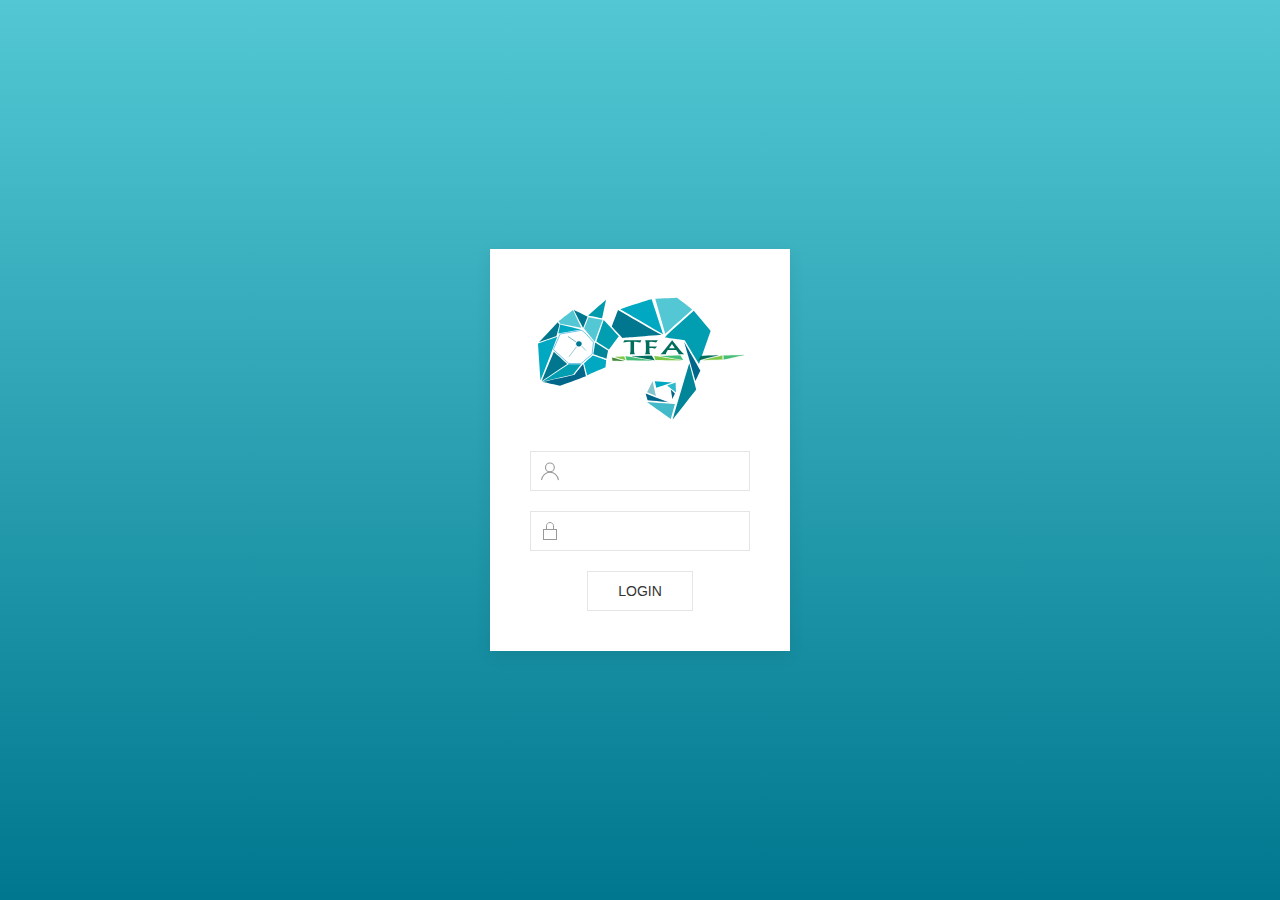
<file: login.html>
<!DOCTYPE html>
<html lang="en">
<head>
    <meta charset="utf-8">
    <meta name="viewport" content="width=device-width, initial-scale=1">
    <link rel="stylesheet" href="css/uikit.css">
    <style>
        body, html {
            height: 100%;

        }
        body {
            /* Permalink - use to edit and share this gradient: http://colorzilla.com/gradient-editor/#53c8d4+0,00778e+100 */
            background: rgb(83,200,212);
            background: -moz-linear-gradient(top, rgba(83,200,212,1) 0%, rgba(0,119,142,1) 100%);
            background: -webkit-linear-gradient(top, rgba(83,200,212,1) 0%,rgba(0,119,142,1) 100%);
            background: linear-gradient(to bottom, rgba(83,200,212,1) 0%,rgba(0,119,142,1) 100%);
            filter: progid:DXImageTransform.Microsoft.gradient( startColorstr='#53c8d4', endColorstr='#00778e',GradientType=0 );
        }
        .login {
            display: flex;
            flex-direction: column;
            justify-content: center;
            align-items: center;
            align-content: center;
            flex-wrap: nowrap;
            height: 100%;
        }
    </style>
</head>
<body>
<div class="login">

    <div class="uk-card uk-card-default uk-card-body uk-width-medium">
        <form action="principal.html">
            <fieldset class="uk-fieldset">

                <legend class="uk-legend">
                    <img src="logotfab.svg">
                </legend>

                <div class="uk-margin">
                    <div class="uk-inline">
                        <span class="uk-form-icon" uk-icon="icon: user"></span>
                        <input class="uk-input">
                    </div>
                </div>

                <div class="uk-margin">
                    <div class="uk-inline">
                        <span class="uk-form-icon" uk-icon="icon: lock"></span>
                        <input class="uk-input" type="password">
                    </div>
                </div>
            </fieldset>
            <div class="uk-flex uk-flex-center">
                <button type="submit" class="uk-button uk-button-default">Login</button>
            </div>
        </form>
    </div>
</div>
<script src="js/uikit.js"></script>
<script src="js/uikit-icons.js"></script>
</body>
</html>
</file>
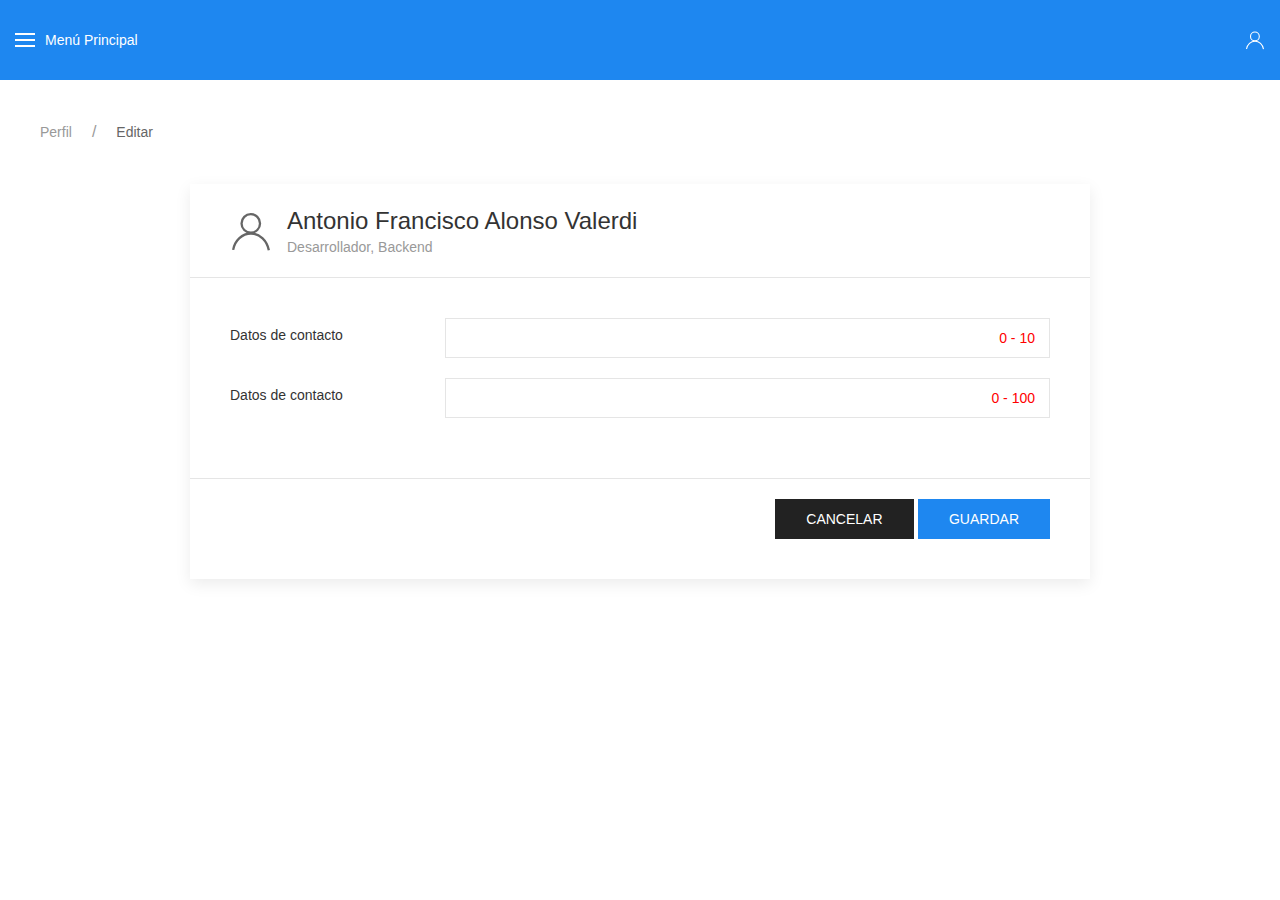
<file: modificar_perfil.html>
<!DOCTYPE html>
<html lang="en">
<head>
    <meta charset="utf-8">
    <meta name="viewport" content="width=device-width, initial-scale=1">
    <link rel="stylesheet" href="css/uikit.css">
    <link rel="stylesheet" href="css/modificar_perfil.css">
</head>
<body>

<div id="offcanvas-nav" uk-offcanvas="overlay: true">
    <div class="uk-offcanvas-bar">

        <ul class="uk-nav uk-nav-default">
            <li><a href="#">Casos de uso</a></li>
        </ul>
    </div>
</div>

<nav class="uk-navbar-container" uk-navbar style="background-color: #1e87f0">
    <div class="uk-navbar-left">
        <a class="uk-navbar-toggle" style="color: white" uk-toggle="target: #offcanvas-nav" href="#">
            <span uk-navbar-toggle-icon ></span> <span class="uk-margin-small-left">Menú Principal</span>
        </a>
    </div>
    <div class="uk-navbar-right">
        <ul class="uk-navbar-nav">
            <li>
                <a href="#" style="color: white" uk-icon="icon: user"></a>
                <div class="uk-navbar-dropdown">
                    <ul class="uk-nav uk-navbar-dropdown-nav">
                        <li><a href="#">Perfil</a></li>
                        <li class="uk-nav-divider"></li>
                        <li><a href="#" class="uk-flex-between uk-width-1-1 menu-login--icon">Salir<span uk-icon="icon: sign-out"></span></a></li>
                    </ul>
                </div>
            </li>
        </ul>
    </div>
</nav>

<div class="uk-section-small uk-container">
    <ul class="uk-breadcrumb">
        <li><a href="principal.html">Perfil</a></li>
        <li><span>Editar</span></li>
    </ul>
</div>

<main>
    <div class="uk-container uk-container-small">
        <div class="uk-card uk-card-default">
            <div class="uk-card-header">
                <div class="uk-grid-small uk-flex-middle" uk-grid>
                    <div class="uk-width-auto">
                        <span uk-icon="icon: user; ratio: 2.1"></span>
                    </div>
                    <div class="uk-width-expand">
                        <h3 class="uk-card-title uk-margin-remove-bottom">Antonio Francisco Alonso Valerdi</h3>
                        <p class="uk-text-meta uk-margin-remove-top">Desarrollador, Backend</p>
                    </div>
                </div>
            </div>
            <div class="uk-card-body">
                <form class="uk-form-horizontal" id="formulario">
                    <div class="uk-form-stacked">

                        <div class="uk-margin">
                            <label class="uk-form-label" for="telefono_contacto">Datos de contacto</label>
                            <div class="uk-form-controls">
                                <input class="uk-input"
                                       minlength="3"
                                       maxlength="10"
                                       id="telefono_contacto"
                                       type="email"
                                       required="required"
                                       autocomplete="off">
                                <span></span>
                            </div>
                        </div>

                        <div class="uk-margin">
                            <label class="uk-form-label" for="nombre">Datos de contacto</label>
                            <div class="uk-form-controls">
                                <input class="uk-input" minlength="5" maxlength="100" id="nombre" type="text, reset" required="required" autocomplete="off">
                                <span></span>
                            </div>
                        </div>
                    </div>
                </form>
            </div>
            <div class="uk-card-footer">
                <div class="uk-flex uk-flex-right">
                    <p uk-margin>
                        <button class="uk-button uk-button-secondary">Cancelar</button>
                        <button class="uk-button uk-button-primary" type="submit" form="formulario">Guardar</button>
                    </p>
                </div>
            </div>
        </div>
    </div>
</main>

<script src="js/uikit.js"></script>
<script src="js/uikit-icons.js"></script>
<script src="js/modificar_perfil.js"></script>
</body>
</html>
</file>
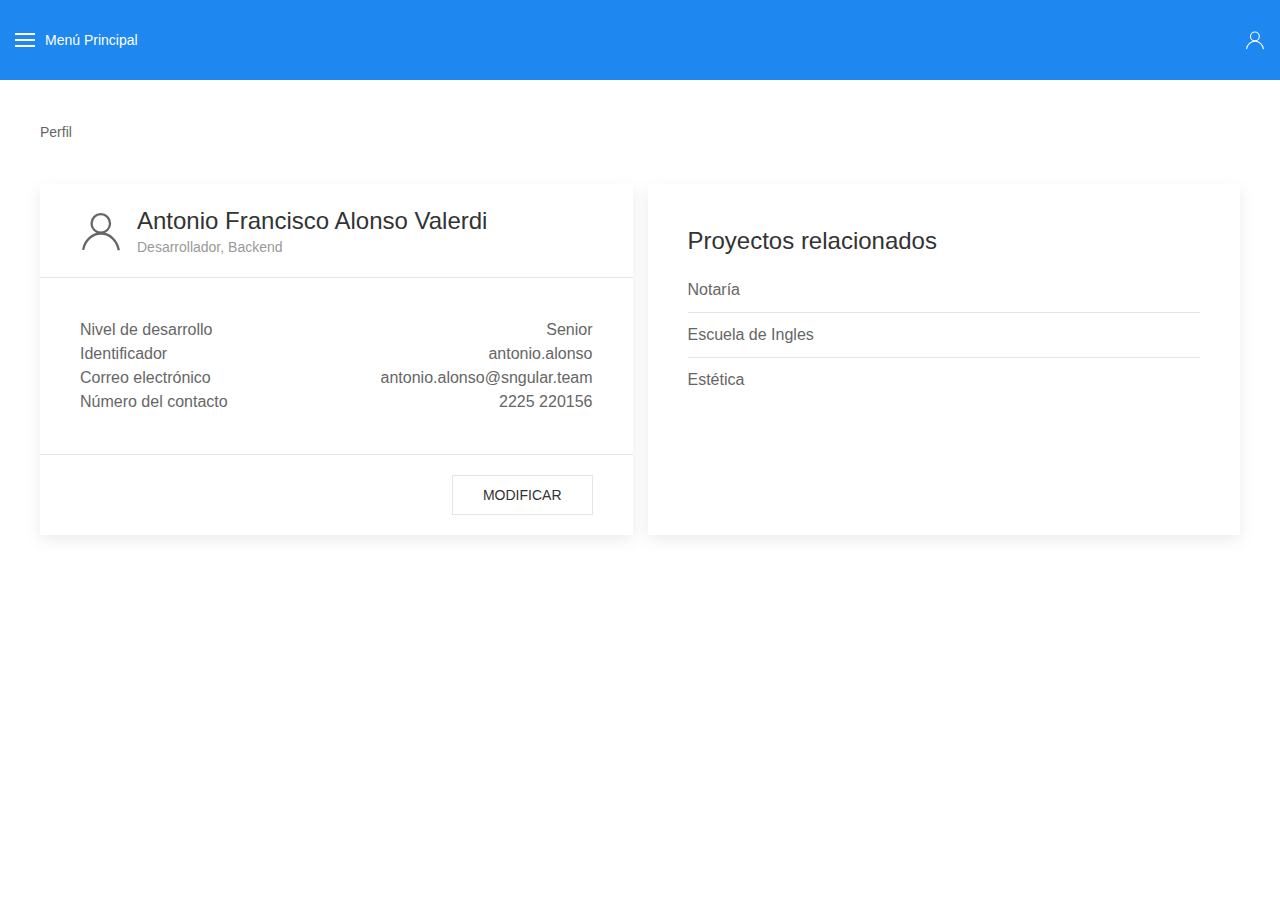
<file: principal.html>
<!DOCTYPE html>
<html lang="en">
<head>
    <meta charset="utf-8">
    <meta name="viewport" content="width=device-width, initial-scale=1">
    <link rel="stylesheet" href="css/uikit.css">
</head>
<body>

<div id="offcanvas-nav" uk-offcanvas="overlay: true">
    <div class="uk-offcanvas-bar">

        <ul class="uk-nav uk-nav-default">
            <li><a href="#">Casos de uso</a></li>
        </ul>
    </div>
</div>

<nav class="uk-navbar-container" uk-navbar style="background-color: #1e87f0">
    <div class="uk-navbar-left">
        <a class="uk-navbar-toggle" style="color: white" uk-toggle="target: #offcanvas-nav" href="#">
            <span uk-navbar-toggle-icon ></span> <span class="uk-margin-small-left">Menú Principal</span>
        </a>
    </div>
    <div class="uk-navbar-right">
        <ul class="uk-navbar-nav">
            <li>
                <a href="#" style="color: white" uk-icon="icon: user"></a>
                <div class="uk-navbar-dropdown">
                    <ul class="uk-nav uk-navbar-dropdown-nav">
                        <li><a href="#">Perfil</a></li>
                        <li class="uk-nav-divider"></li>
                       <li><a href="#">Salir</a></li>
                    </ul>
                </div>
            </li>
        </ul>
    </div>
</nav>

<div class="uk-section-small uk-container">
    <ul class="uk-breadcrumb">
        <li><span>Perfil</span></li>
    </ul>
</div>

<main>
    <div class="">
        <div class="uk-container">
            <div class="uk-child-width-1-2@m uk-grid-small uk-grid-match" uk-grid>
                <div>
                    <div class="uk-card uk-card-default">
                        <div class="uk-card-header">
                            <div class="uk-grid-small uk-flex-middle" uk-grid>
                                <div class="uk-width-auto">
                                    <span uk-icon="icon: user; ratio: 2.1"></span>
                                </div>
                                <div class="uk-width-expand">
                                    <h3 class="uk-card-title uk-margin-remove-bottom">Antonio Francisco Alonso Valerdi</h3>
                                    <p class="uk-text-meta uk-margin-remove-top">Desarrollador, Backend</p>
                                </div>
                            </div>
                        </div>
                        <div class="uk-card-body">
                            <div class="uk-clearfix">
                                <div class="uk-float-left">
                                    <span>Nivel de desarrollo</span>
                                </div>
                                <div class="uk-float-right">
                                    <span>Senior</span>
                                </div>
                            </div>
                            <div class="uk-clearfix">
                                <div class="uk-float-left">
                                    <span>Identificador</span>
                                </div>
                                <div class="uk-float-right">
                                    <span>antonio.alonso</span>
                                </div>
                            </div>
                            <div class="uk-clearfix">
                                <div class="uk-float-left">
                                    <span>Correo electrónico</span>
                                </div>
                                <div class="uk-float-right">
                                    <span>antonio.alonso@sngular.team</span>
                                </div>
                            </div>
                            <div class="uk-clearfix">
                                <div class="uk-float-left">
                                    <span>Número del contacto</span>
                                </div>
                                <div class="uk-float-right">
                                    <span>2225 220156</span>
                                </div>
                            </div>
                        </div>
                        <div class="uk-card-footer">
                            <div class="uk-flex uk-flex-right">
                                <a href="modificar_perfil.html" class="uk-button uk-button-default">Modificar</a>
                            </div>
                        </div>
                    </div>
                </div>
                <div>
                    <div class="uk-card uk-card-default uk-card-body">
                        <h3 class="uk-card-title">Proyectos relacionados</h3>
                        <ul class="uk-list uk-list-divider">
                            <li>Notaría</li>
                            <li>Escuela de Ingles</li>
                            <li>Estética</li>
                        </ul>
                    </div>
                </div>
            </div>
        </div>
    </div>
</main>
<script src="js/uikit.js"></script>
<script src="js/uikit-icons.js"></script>
</body>
</html>
</file>
<file: css/modificar_perfil.css>
.uk-form-controls {
    position: relative;
}

.uk-form-controls > input {
    padding-right: 80px;
}

.uk-form-controls > span {
    display: block;
    text-align: right;
    margin: 10px 15px;
    position: absolute;
    top: 0;
    right: 0;
    font-size: 14px;
}
/*
.uk-input:focus + span {
    color: #1e87f0;
}
*/
.uk-input:invalid + span {
    color: red;
}

.uk-input:valid + span {
    color: #1e87f0;
}

.uk-nav > li > a.menu-login--icon {
    display: flex;
}

input[type=email] {
    -webkit-appearance: none;
}
</file>
